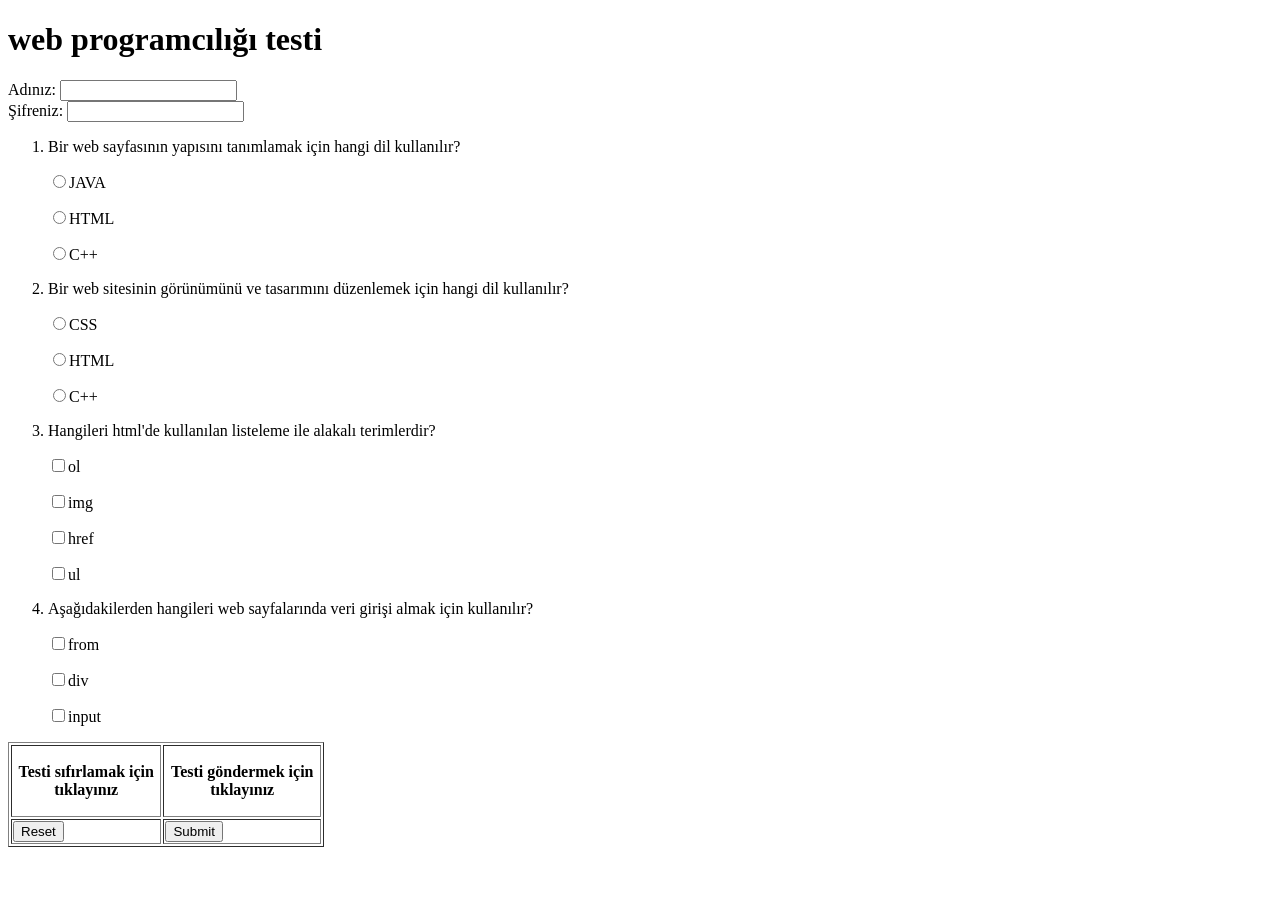
<file: hafta1/index.html>
<!DOCTYPE html>
<html lang="en">
<head>
    <meta charset="UTF-8">
    <meta name="viewport" content="width=device-width, initial-scale=1.0">
    <title>Test</title>
</head>
<body>
    <h1>web programcılığı testi</h1>

    <form action="/action_page.php" target="_blank">
    <label for="name">Adınız:</label>
    <input type="text" name= "label1" id="labelid"><br>

    <label for="password">Şifreniz:</label>
    <input type="password" name="label2" id="pid"><br>

    <ol type="1">
        <li>
            <label for="radio">
                <p>Bir web sayfasının yapısını tanımlamak için hangi dil kullanılır?</p>
            </label>
            <input type="radio" name="radio" id="radioid" <p>JAVA</p> 
            <input type="radio" name="radio" id="radioid" <p>HTML</p> 
            <input type="radio" name="radio" id="radioid" <p>C++</p> 
        </li>
        <li>
            <label for="radio2">
                <p>Bir web sitesinin görünümünü ve tasarımını düzenlemek için hangi dil kullanılır?</p>
            </label>
            <input type="radio" name="radio2" id="radioid2" <p>CSS</p> 
            <input type="radio" name="radio2" id="radioid2" <p>HTML</p> 
            <input type="radio" name="radio2" id="radioid2" <p>C++</p> 
        </li>
        <li>
            <label for="checkbox">
                <p>Hangileri html'de kullanılan listeleme ile alakalı terimlerdir?</p>
            </label>
            <input type="checkbox" name="checkbox" id="checkboxid" <p>ol</p>
            <input type="checkbox" name="checkbox" id="checkboxid" <p>img</p>
            <input type="checkbox" name="checkbox" id="checkboxid" <p>href</p>
            <input type="checkbox" name="checkbox" id="checkboxid" <p>ul</p>
        </li>
        <li>
            <label for="checkbox">
                <p>Aşağıdakilerden hangileri web sayfalarında veri girişi almak için kullanılır?</p>
            </label>
            <input type="checkbox" name="checkbox" id="checkboxid" <p>from</p>
            <input type="checkbox" name="checkbox" id="checkboxid" <p>div</p>
            <input type="checkbox" name="checkbox" id="checkboxid" <p>input</p>
        </li>
    </ol>

    <table style="width: 25%" border="1">
        <tr>
            <th><p>Testi sıfırlamak için tıklayınız</p></th>
            <th><p>Testi göndermek için tıklayınız</p></th>
        </tr>

        <tr>
            <td>
                <label for="reset"></label>
                <input type="reset" name="resetlabel" id="resetid">
            </td>
            <td>
                <label for="submit"></label>
                <input type="submit" name="lastlabel" id="lastid">
            </td>
        </tr>
    </table>
    </form>
    


</body>
</html>
</file>
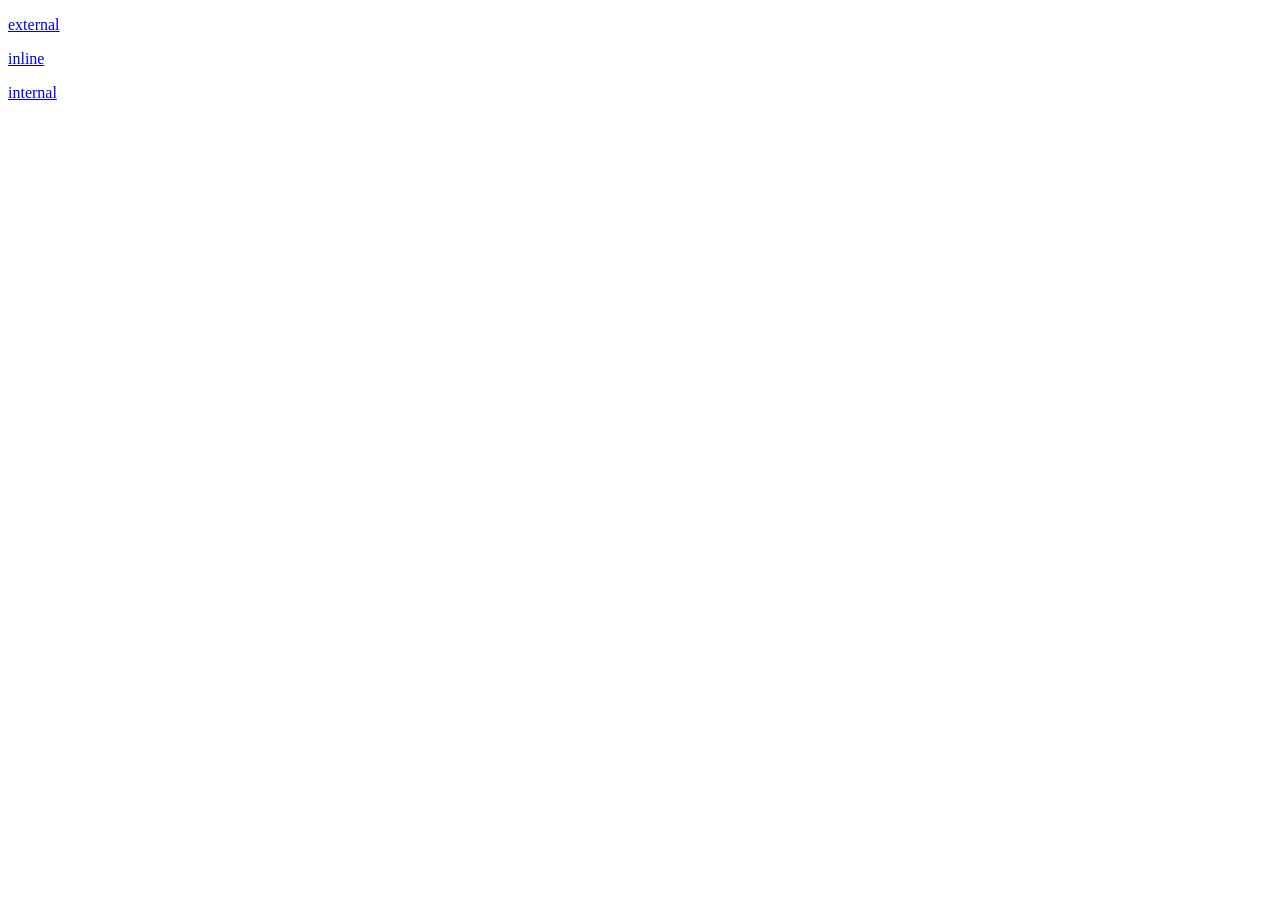
<file: hafta5-6/index.html>
<!DOCTYPE html>
<html lang="en">
<head>
    <meta charset="UTF-8">
    <meta name="viewport" content="width=device-width, initial-scale=1.0">
    <title>Document</title>
</head>
<body>
<p>    <a href="external.html">external</a>
</p>
<p>    <a href="inline.html">inline</a>
</p>
<p>    <a href="internal.html">internal</a>
</p>


</body>
</html>
</file>
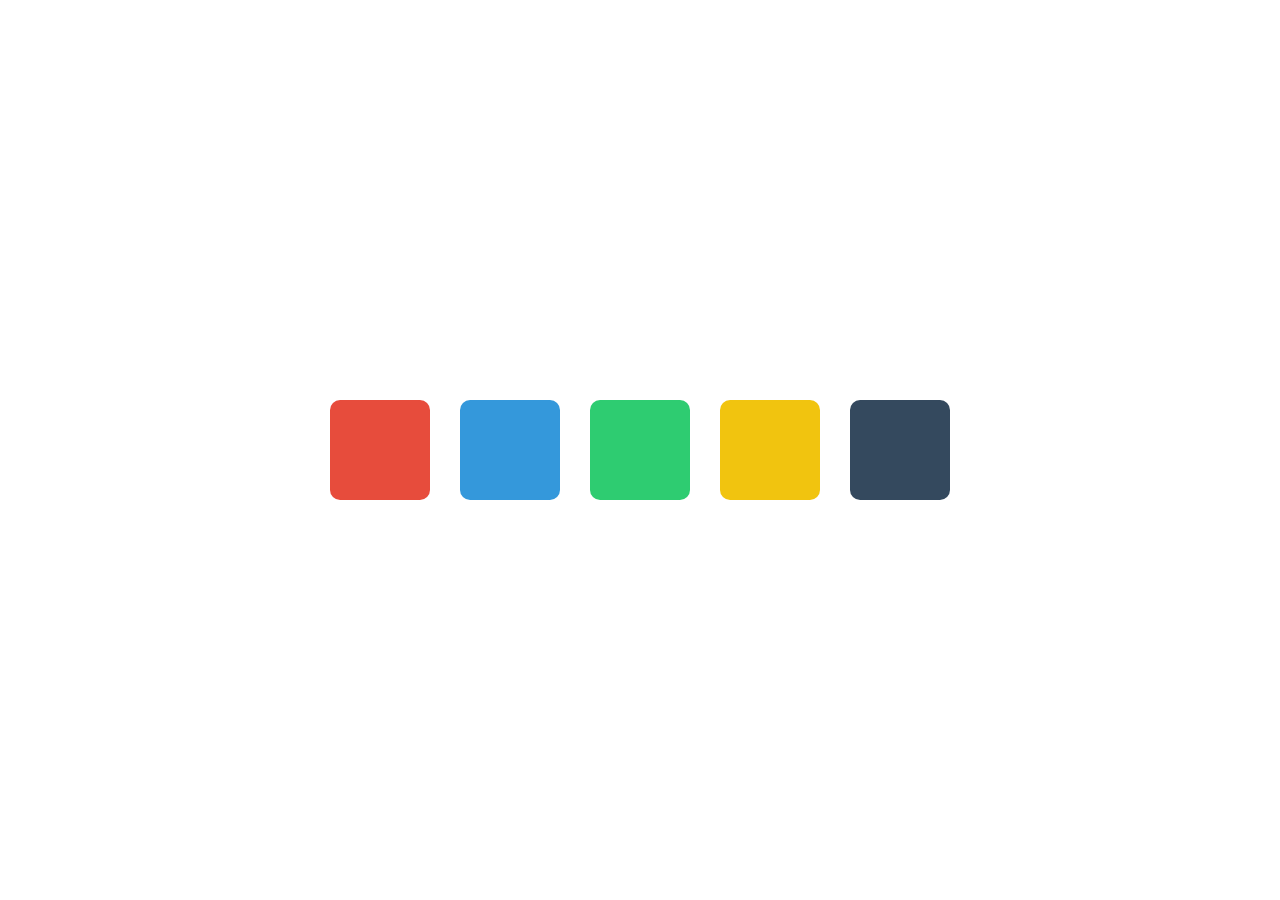
<file: hafta7/index.html>
<!DOCTYPE html>
<html lang="tr">
<head>
    <meta charset="UTF-8">
    <meta name="viewport" content="width=device-width, initial-scale=1.0">
    <title>Animasyon</title>
    <style>
        
        body {
            margin: 0;
            height: 100vh; 
            display: flex;
            justify-content: center; 
            align-items: center;
        }

        div {
            width: 100px;
            height: 100px;
            margin: 15px; 
            text-align: center;
            line-height: 100px; 
            color: white;
            font-family: Arial, sans-serif;
            font-weight: bold;
            border-radius: 10px;
        }

        .kutu1 {
            background-color: #e74c3c;
            position: relative;
            animation-name: yukariAsagi;
            animation-duration: 2s;
            animation-iteration-count: infinite;
            animation-direction: alternate;
        }

        @keyframes yukariAsagi {
            from { top: -20px; }
            to { top: 20px; }
        }

        .kutu2 {
            background-color: #3498db;
            animation-name: buyuRenklendir;
            animation-duration: 3s;
            animation-iteration-count: infinite;
            animation-direction: alternate;
        }

        @keyframes buyuRenklendir {
            0% {
                transform: scale(1);
                background-color: #3498db;
            }
            100% {
                transform: scale(1.3);
                background-color: #8e44ad;
            }
        }

        .kutu3 {
            background-color: #2ecc71;
            animation-name: transparanlik;
            animation-duration: 2s;
            animation-iteration-count: infinite;
            animation-direction: alternate;
        }

        @keyframes transparanlik {
            from { opacity: 1; }
            to { opacity: 0.2; }
        }

        .kutu4 {
            background-color: #f1c40f;
            color: black;
            position: relative;
            animation-name: sagaSola;
            animation-duration: 2s;
            animation-iteration-count: infinite;
            animation-direction: alternate;
        }

        @keyframes sagaSola {
            from { left: -20px; }
            to { left: 20px; }
        }

        .kutu5 {
            background-color: #34495e; 
            animation-name: donme;
            animation-duration: 3s;
            animation-iteration-count: infinite;
            animation-timing-function: linear;
        }

        @keyframes donme {
            from { transform: rotate(0deg); }
            to { transform: rotate(360deg); }
        }

    </style>
</head>
<body>

    <div class="kutu1"></div>

    <div class="kutu2"></div>

    <div class="kutu3"></div>

    <div class="kutu4"></div>

    <div class="kutu5"></div>

</body>
</html>
</file>
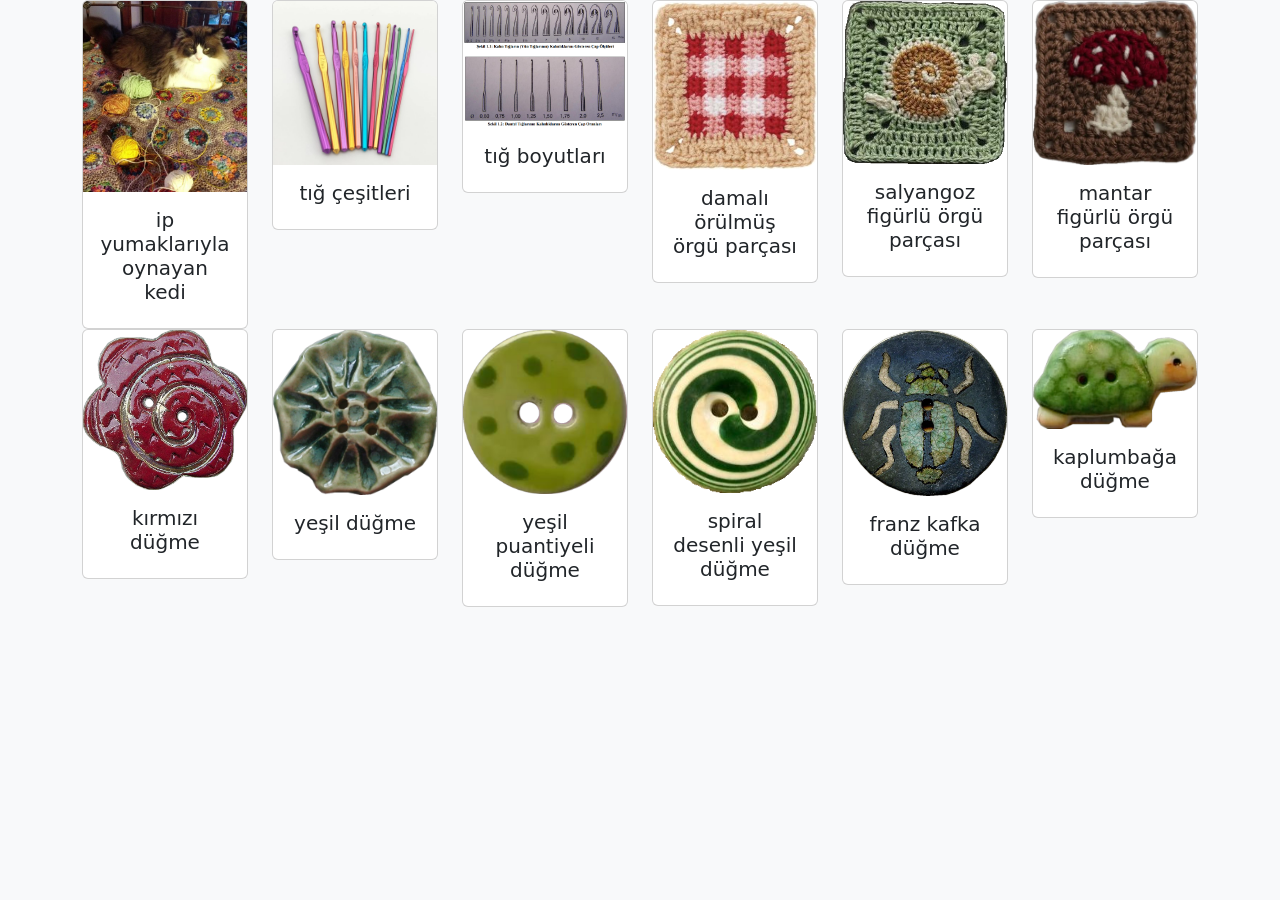
<file: hafta8/index.html>
<!DOCTYPE html>
<html lang="tr">
<head>
  <meta charset="UTF-8">
  <meta name="viewport" content="width=device-width, initial-scale=1.0">
  <title>Kart Düzeni</title>
  <link href="https://cdn.jsdelivr.net/npm/bootstrap@5.3.3/dist/css/bootstrap.min.css" rel="stylesheet">
</head>
<body class="bg-light">

<div class="container">
  <div class="row">
    <div class="col-12 col-sm-6 col-md-4 col-lg-2">
      <div class="card">
        <img src="cat2.jpg" class="card-img-top" alt="Kart görseli">
        <div class="card-body text-center">
          <h5 class="card-title">ip yumaklarıyla oynayan kedi</h5>
        </div>
      </div>
    </div>

    <div class="col-12 col-sm-6 col-md-4 col-lg-2">
      <div class="card">
        <img src="tığ.jpg" class="card-img-top" alt="Kart görseli">
        <div class="card-body text-center">
          <h5 class="card-title">tığ çeşitleri</h5>
        </div>
      </div>
    </div>

    <div class="col-12 col-sm-6 col-md-4 col-lg-2">
      <div class="card">
        <img src="Tig-olculeri.png" class="card-img-top" alt="Kart görseli">
        <div class="card-body text-center">
          <h5 class="card-title">tığ boyutları</h5>
        </div>
      </div>
    </div>

    <div class="col-12 col-sm-6 col-md-4 col-lg-2">
      <div class="card">
        <img src="9d7890bda92c2e1c307357f6618f3681.png" class="card-img-top" alt="Kart görseli">
        <div class="card-body text-center">
          <h5 class="card-title">damalı örülmüş örgü parçası</h5>
        </div>
      </div>
    </div>

    <div class="col-12 col-sm-6 col-md-4 col-lg-2">
      <div class="card">
        <img src="9f4b8feec10e12c184edc1e98c873bd5.png" class="card-img-top" alt="Kart görseli">
        <div class="card-body text-center">
          <h5 class="card-title">salyangoz figürlü örgü parçası</h5>
        </div>
      </div>
    </div>

    <div class="col-12 col-sm-6 col-md-4 col-lg-2">
      <div class="card">
        <img src="21e585bfdcaec24927107dff9b816bf1.png" class="card-img-top" alt="Kart görseli">
        <div class="card-body text-center">
          <h5 class="card-title">mantar figürlü örgü parçası</h5>
        </div>
      </div>
    </div>

    <div class="col-12 col-sm-6 col-md-4 col-lg-2">
      <div class="card">
        <img src="1fec2db7e0aae02176e8bddf21887288.png" class="card-img-top" alt="Kart görseli">
        <div class="card-body text-center">
          <h5 class="card-title">kırmızı düğme</h5>
        </div>
      </div>
    </div>

    <div class="col-12 col-sm-6 col-md-4 col-lg-2">
      <div class="card">
        <img src="4edf163aab25763d37abdf2b275d15ed.png" class="card-img-top" alt="Kart görseli">
        <div class="card-body text-center">
          <h5 class="card-title">yeşil düğme</h5>
        </div>
      </div>
    </div>

    <div class="col-12 col-sm-6 col-md-4 col-lg-2">
      <div class="card">
        <img src="4fc87d5ed3299dba3b2854c43bb1d275.png" class="card-img-top" alt="Kart görseli">
        <div class="card-body text-center">
          <h5 class="card-title">yeşil puantiyeli düğme</h5>
        </div>
      </div>
    </div>

    <div class="col-12 col-sm-6 col-md-4 col-lg-2">
      <div class="card">
        <img src="62bc4a8f9203f8a3c68ebf1e9a833859.png" class="card-img-top" alt="Kart görseli">
        <div class="card-body text-center">
          <h5 class="card-title">spiral desenli yeşil düğme</h5>
        </div>
      </div>
    </div>

    <div class="col-12 col-sm-6 col-md-4 col-lg-2">
      <div class="card">
        <img src="7522d8b6e3480df3209dc2eceb5b3ca7.png" class="card-img-top" alt="Kart görseli">
        <div class="card-body text-center">
          <h5 class="card-title">franz kafka düğme</h5>
        </div>
      </div>
    </div>

    <div class="col-12 col-sm-6 col-md-4 col-lg-2">
      <div class="card">
        <img src="a0911d05151720df7b78670179ffcb45.png" class="card-img-top" alt="Kart görseli">
        <div class="card-body text-center">
          <h5 class="card-title">kaplumbağa düğme</h5>
        </div>
      </div>
    </div>

  </div>
</div>


<script src="https://cdn.jsdelivr.net/npm/bootstrap@5.3.3/dist/js/bootstrap.bundle.min.js"></script>
</body>
</html>
</file>
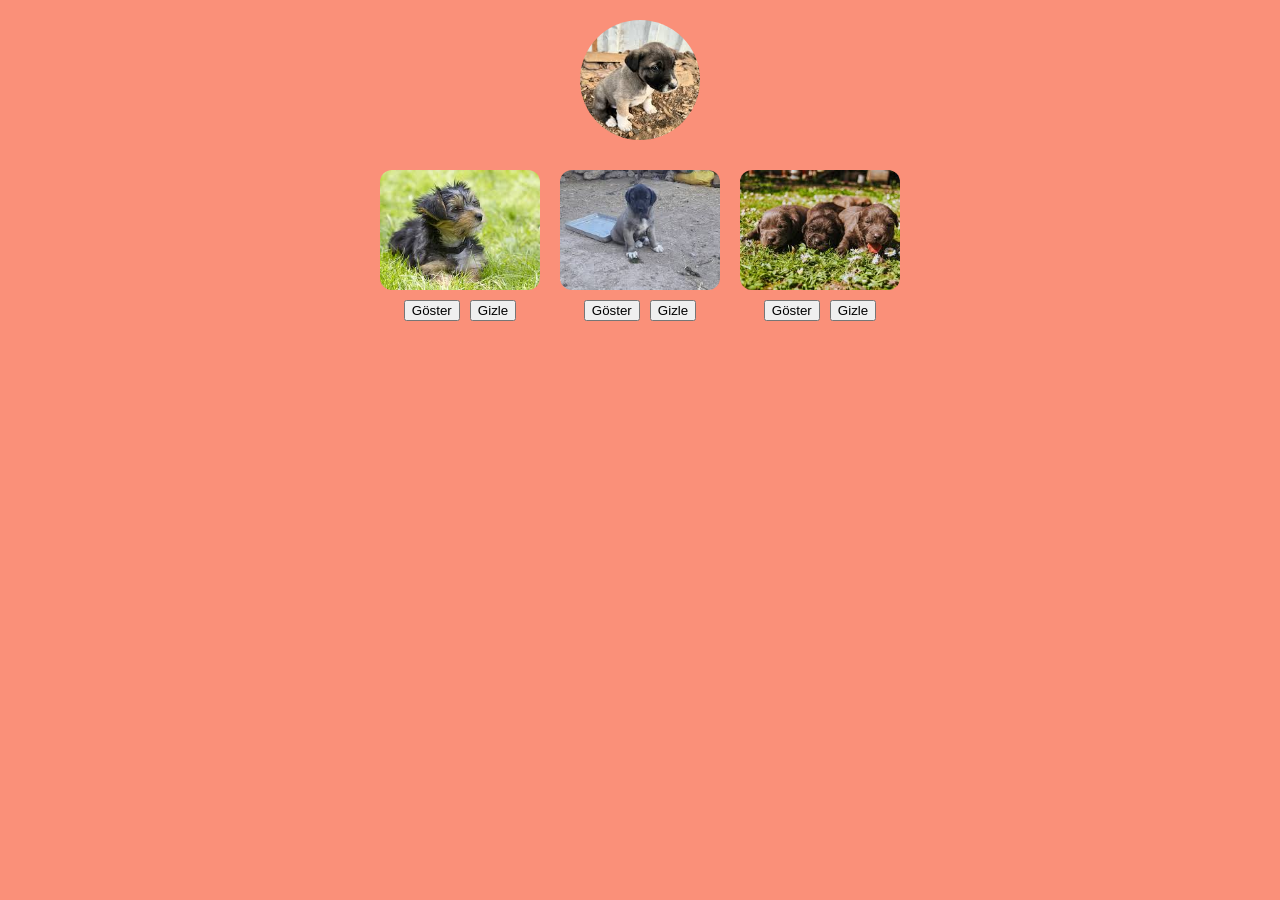
<file: hafta9/index.html>
<!DOCTYPE html>
<html lang="tr">
<head>
<meta charset="UTF-8" />
<meta name="viewport" content="width=device-width, initial-scale=1.0" />
<title>Enik</title>
<style>
  body {
    margin: 0;
    padding: 20px;
    text-align: center;
    transition: background 0.5s;
    font-family: Arial;
  }

  #circle {
    width: 120px;
    height: 120px;
    border-radius: 50%;
    background: #ffd700;
    margin: 0 auto 30px;
    display: flex;
    justify-content: center;
    align-items: center;
    overflow: hidden;
  }

  .box-container {
    display: flex;
    justify-content: center;
    gap: 20px;
    margin-top: 20px;
  }

  .box {
    width: 160px;
    height: 120px;
    background: #f58634;
    border-radius: 12px;
    display: flex;
    justify-content: center;
    align-items: center;
    overflow: hidden;
    flex-direction: column;
  }

  img {
    width: 100%;
    height: 100%;
    object-fit: cover;
  }

  .btns {
    margin-top: 10px;
    display: flex;
    justify-content: center;
    gap: 10px;
  }
</style>

</head>
<body>


<div id="circle">
  <img id="circleImg" src="" />
</div>

<div class="box-container">
  <div>
    <div class="box"><img id="img1" src="images (1).jpeg" /></div>
    <div class="btns">
      <button onclick="showImg('img1')">Göster</button>
      <button onclick="hideImg('img1')">Gizle</button>
    </div>
  </div>

  <div>
    <div class="box"><img id="img2" src="images.jpeg" /></div>
    <div class="btns">
      <button onclick="showImg('img2')">Göster</button>
      <button onclick="hideImg('img2')">Gizle</button>
    </div>
  </div>

  <div>
    <div class="box"><img id="img3" src="images (2).jpeg" /></div>
    <div class="btns">
      <button onclick="showImg('img3')">Göster</button>
      <button onclick="hideImg('img3')">Gizle</button>
    </div>
  </div>
</div>

<script>
  function randomBg() {
    const r = Math.floor(Math.random()*256);
    const g = Math.floor(Math.random()*256);
    const b = Math.floor(Math.random()*256);
    document.body.style.background = `rgb(${r},${g},${b})`;
  }

  const circleImages = [
    "indir (1).jpeg", "indir (2).jpeg", "indir (3).jpeg", "indir (4).jpeg", "indir (5).jpeg",
    "indir (6).jpeg", "indir (7).jpeg", "indir (8).jpeg", "indir (9).jpeg", "indir.jpeg"
  ];

  function randomCircleImg() {
    const pick = Math.floor(Math.random() * circleImages.length);
    document.getElementById("circleImg").src = circleImages[pick];
  }

  function hideImg(id) {
    document.getElementById(id).style.display = "none";
  }

  function showImg(id) {
    document.getElementById(id).style.display = "block";
  }

  randomBg();
  randomCircleImg();
</script>
</body>
</html>
</file>
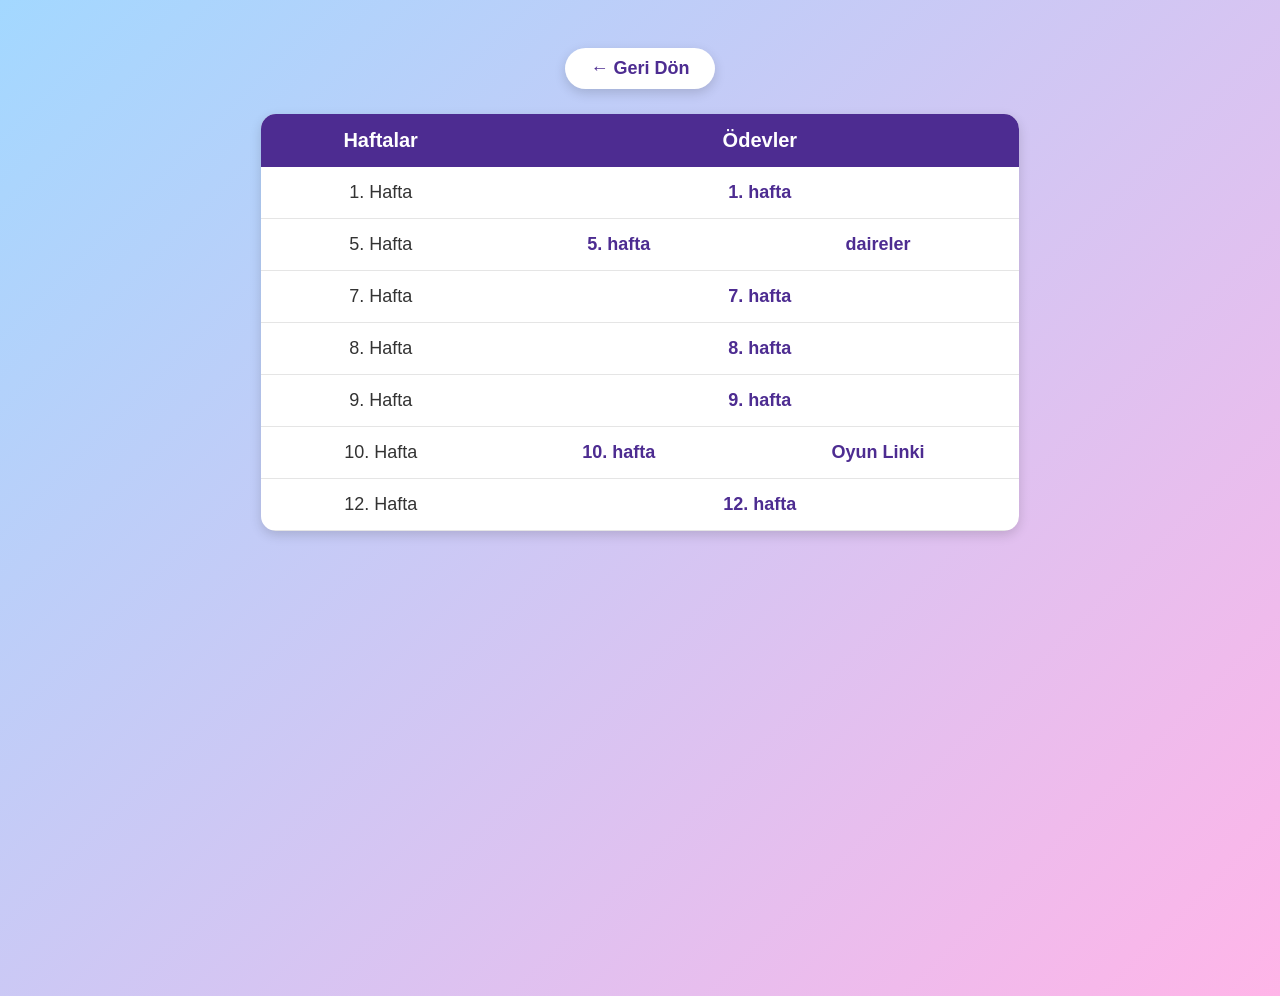
<file: odevler/index.html>
<!DOCTYPE html>
<html lang="en">
<head>
    <meta charset="UTF-8">
    <meta name="viewport" content="width=device-width, initial-scale=1.0">
    <title>Ödev Haftaları</title>

    <style>
        body {
            background: linear-gradient(135deg, #A3D8FF, #FFB5E8);
            min-height: 100vh;
            padding: 40px 0;
            font-family: 'Poppins', sans-serif;
            text-align: center;
        }

        table {
            width: 60%;
            margin: auto;
            background: white;
            border-radius: 15px;
            overflow: hidden;
            border-collapse: collapse;
            box-shadow: 0 4px 12px rgba(0,0,0,0.15);
        }

        th {
            background: #4D2C91;
            color: white;
            padding: 15px;
            font-size: 20px;
        }

        td {
            padding: 15px;
            font-size: 18px;
            color: #333;
            border-bottom: 1px solid rgba(0,0,0,0.1);
        }

        tr:hover {
            background: #FFE3F4;
            transition: 0.3s;
        }

        a {
            text-decoration: none;
            color: #4D2C91;
            font-weight: bold;
            transition: 0.3s;
        }

        a:hover {
            color: #FF3FA4;
        }

       
        .back-btn {
            display: inline-block;
            margin-bottom: 25px;
            padding: 10px 25px;
            background: white;
            border-radius: 30px;
            font-size: 18px;
            font-weight: bold;
            color: #4D2C91;
            text-decoration: none;
            box-shadow: 0 4px 12px rgba(0,0,0,0.15);
            transition: 0.3s ease;
        }

        .back-btn:hover {
            transform: translateY(-5px);
            color: #FF3FA4;
            box-shadow: 0 6px 18px rgba(0,0,0,0.25);
        }
    </style>
</head>

<body>

    <a class="back-btn" href="../index.html">← Geri Dön</a>

    <table>
        <tr>
            <th>Haftalar</th>
            <th colspan = "2">Ödevler</th>
        </tr>

        <tr>
            <td>1. Hafta</td>
            <td colspan = "2"><a href="../hafta1/index.html">1. hafta</a></td>
        </tr>

        <tr>
            <td>5. Hafta</td>
            <td><a href="../hafta5-6/index.html">5. hafta</a></td>
            <td><a href="../hafta5-6/daireler/index.html">daireler</a></td>
        </tr>

        <tr>
            <td>7. Hafta</td>
            <td colspan = "2"><a href="../hafta7/index.html">7. hafta</a></td>
        </tr>

        <tr>
            <td>8. Hafta</td>
            <td colspan = "2"><a href="../hafta8/index.html">8. hafta</a></td>
        </tr>

        <tr>
            <td>9. Hafta</td>
            <td colspan = "2"><a href="../hafta9/index.html">9. hafta</a></td>
        </tr>

        <tr>
            <td>10. Hafta</td>
            <td><a href="../oyun/index.html">10. hafta</a></td>
            <td><a href="https://github.com/he-is-talha/html-css-javascript-games/tree/main/19-Flappy-Bird-Game">Oyun Linki</a></td>
        </tr>

        <tr>
            <td>12. Hafta</td>
            <td colspan = "2"><a href="../hafta12/yagmur.php">12. hafta</a></td>
        </tr>
        
    </table>

</body>
</html>
</file>
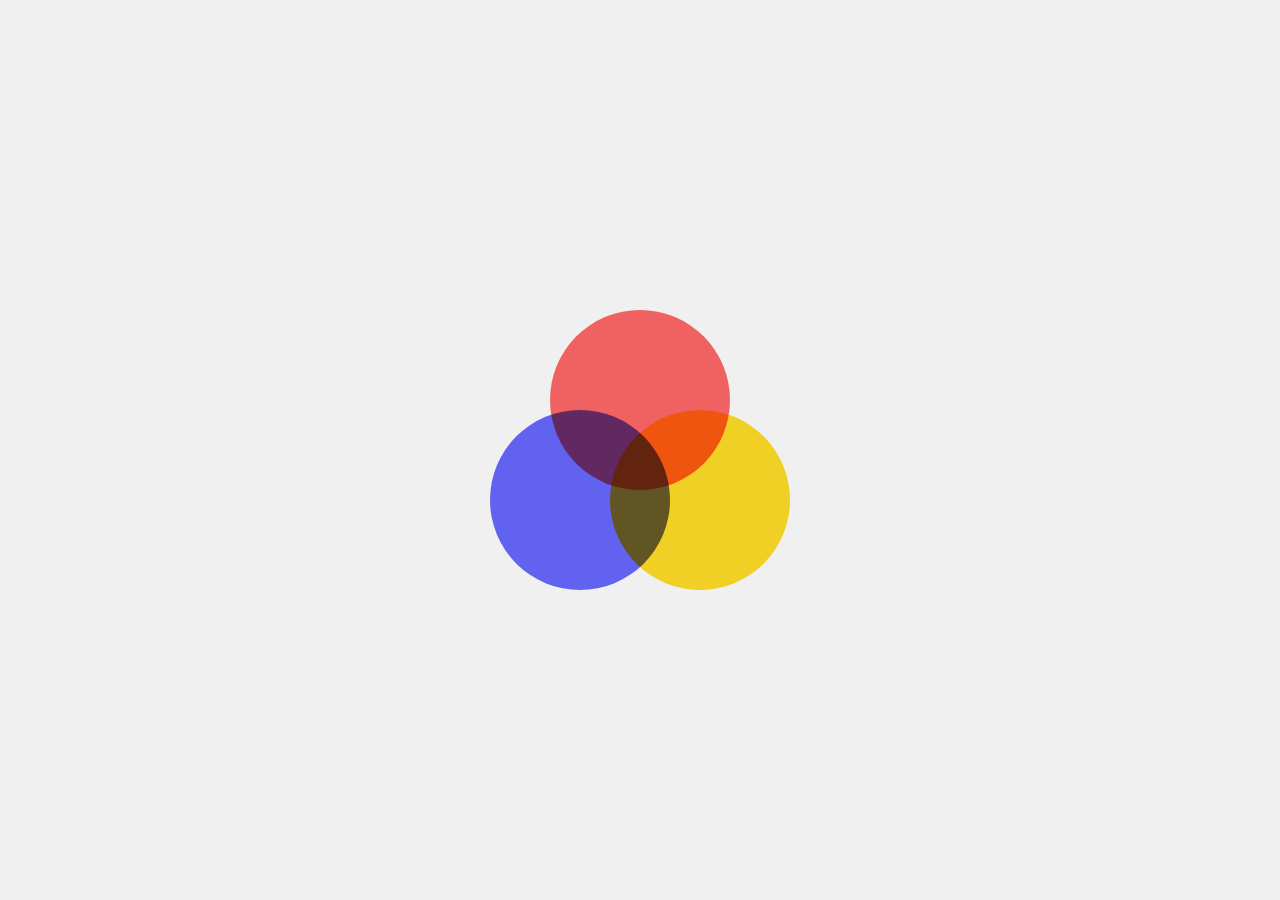
<file: hafta5-6/daireler/index.html>
<!DOCTYPE html>
<html lang="tr">
<head>
    <meta charset="UTF-8">
    <meta name="viewport" content="width=device-width, initial-scale=1.0">
    <title>Daireler</title>
    <style>
        body {
            display: flex;
            justify-content: center;
            align-items: center;
            height: 100vh;
            margin: 0;
            background-color: #f0f0f0;
        }

        .container {
            position: relative;
            width: 300px;
            height: 280px;
        }

        .daire {
            position: absolute;
            width: 180px;
            height: 180px;
            border-radius: 50%;
            opacity: 0.85;
            mix-blend-mode: multiply; 
        }

        .kirmizi {
            background-color: #ff4d4d;
            top: 0;
            left: 50%;
            transform: translateX(-50%);
            z-index: 1;
        }

        .mavi {
            background-color: #4d4dff;
            bottom: 0;
            left: 0;
            z-index: 2;
        }

        .sari {
            background-color: #ffd700;
            bottom: 0;
            right: 0;
            z-index: 3;
        }
    </style>
</head>
<body>

    <div class="container">
        <div class="daire kirmizi"></div>
        <div class="daire mavi"></div>
        <div class="daire sari"></div>
    </div>

</body>
</html>
</file>
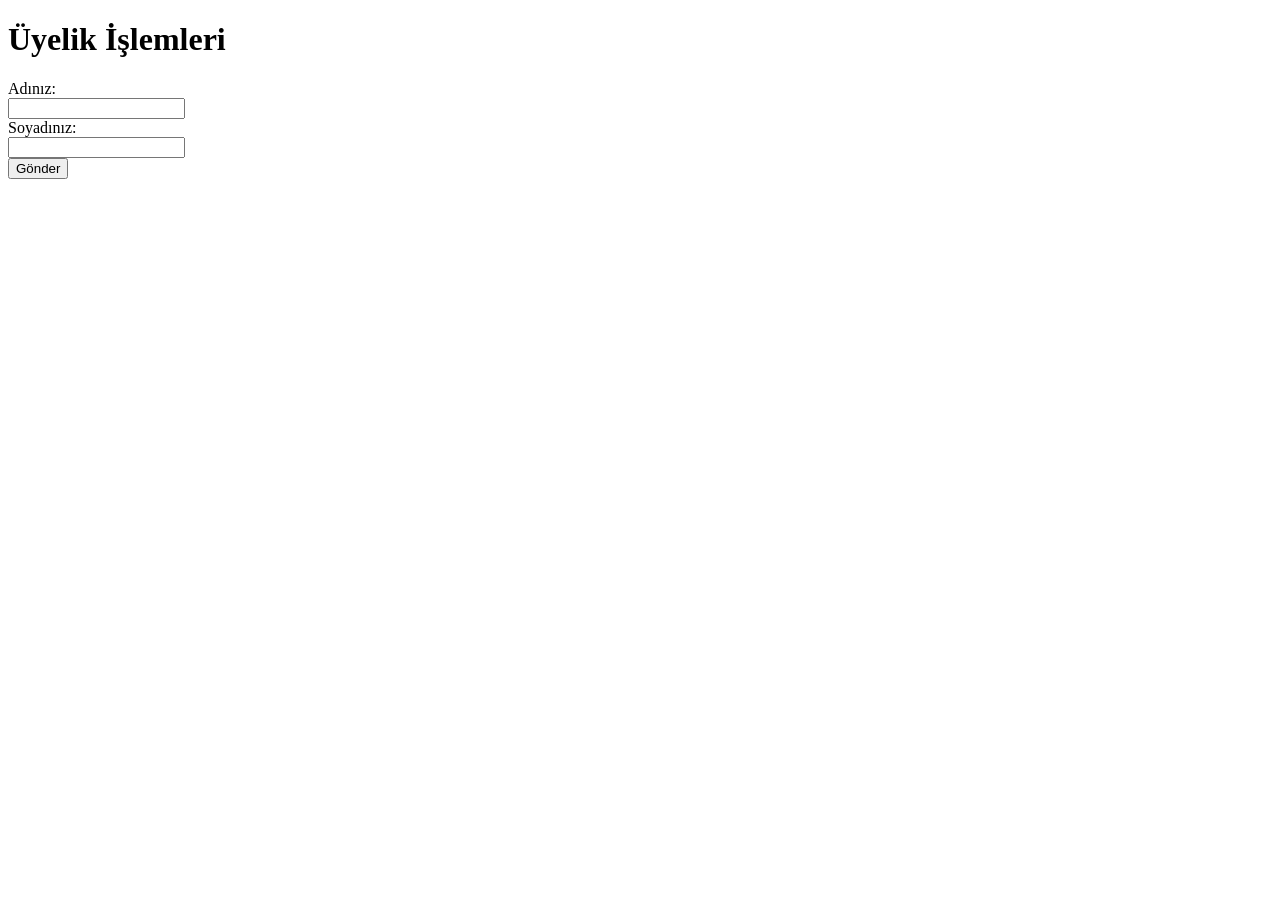
<file: hafta1/form1.html>
<!DOCTYPE html>
<html lang="en">
<head>
    <meta charset="UTF-8">
    <meta name="viewport" content="width=device-width, initial-scale=1.0">
    <title>Document</title>
</head>
<body>
    
    <h1>Üyelik İşlemleri</h1>

    <form action="/action_page.php" target="_blank">
        <label for="fname">Adınız:</label><br>
        <input type="text" name="isim" id="isim"><br>
        <label for="lname">Soyadınız:</label><br>
        <input type="text" name="soyisim" id="soyisim"><br>
        <input type="submit" value="Gönder">
    </form>
    

</body>
</html>
</file>
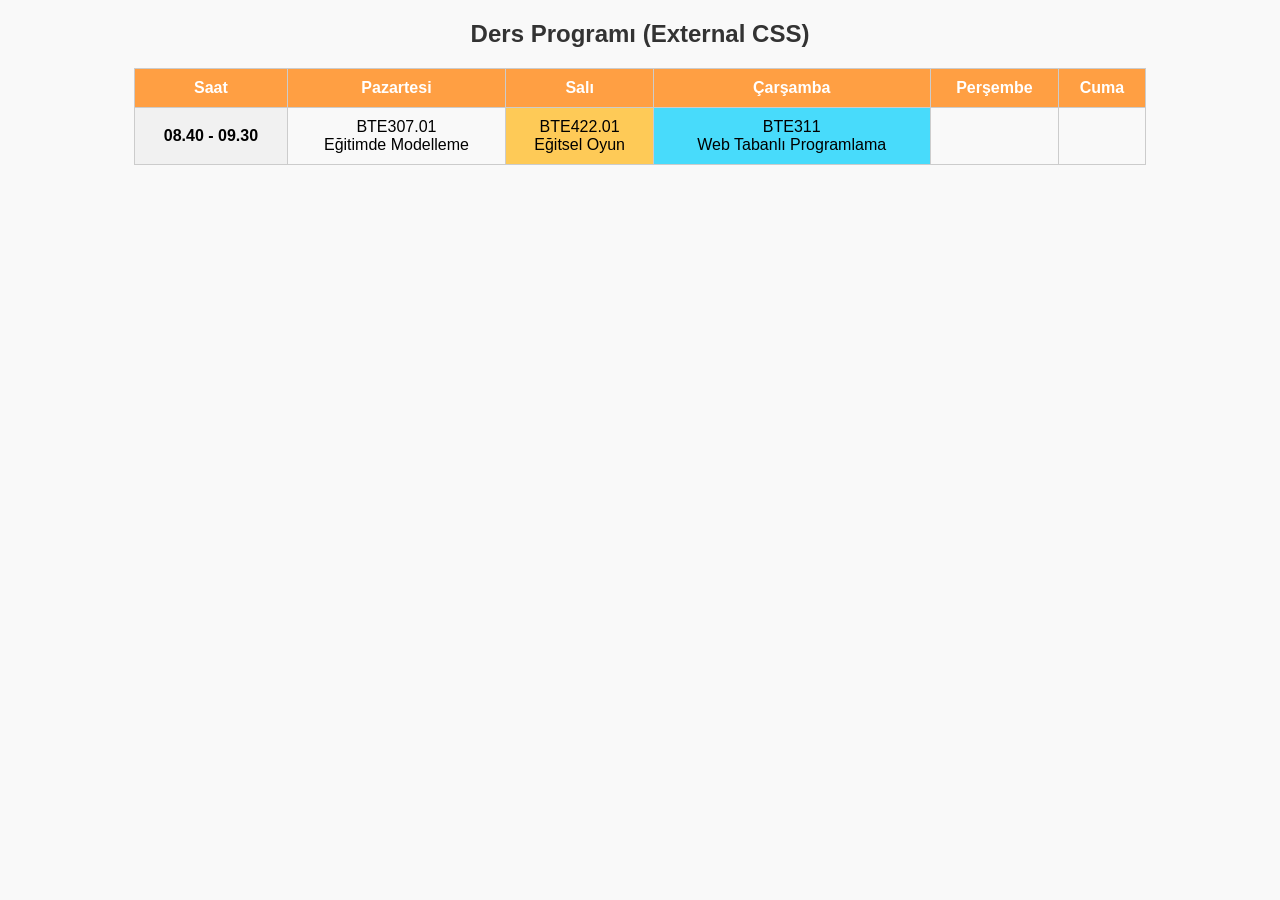
<file: hafta5-6/external.html>
<!DOCTYPE html>
<html lang="tr">
<head>
<meta charset="UTF-8">
<title>Ders Programı - External CSS</title>
<link rel="stylesheet" href="style.css">
</head>
<body>
<h2>Ders Programı (External CSS)</h2>
<table>
  <tr>
    <th>Saat</th><th>Pazartesi</th><th>Salı</th><th>Çarşamba</th><th>Perşembe</th><th>Cuma</th>
  </tr>
  <tr>
    <td>08.40 - 09.30</td>
    <td>BTE307.01<br>Eğitimde Modelleme</td>
    <td class="orange">BTE422.01<br>Eğitsel Oyun</td>
    <td class="blue">BTE311<br>Web Tabanlı Programlama</td>
    <td></td><td></td>
  </tr>
</table>
</body>
</html>
</file>
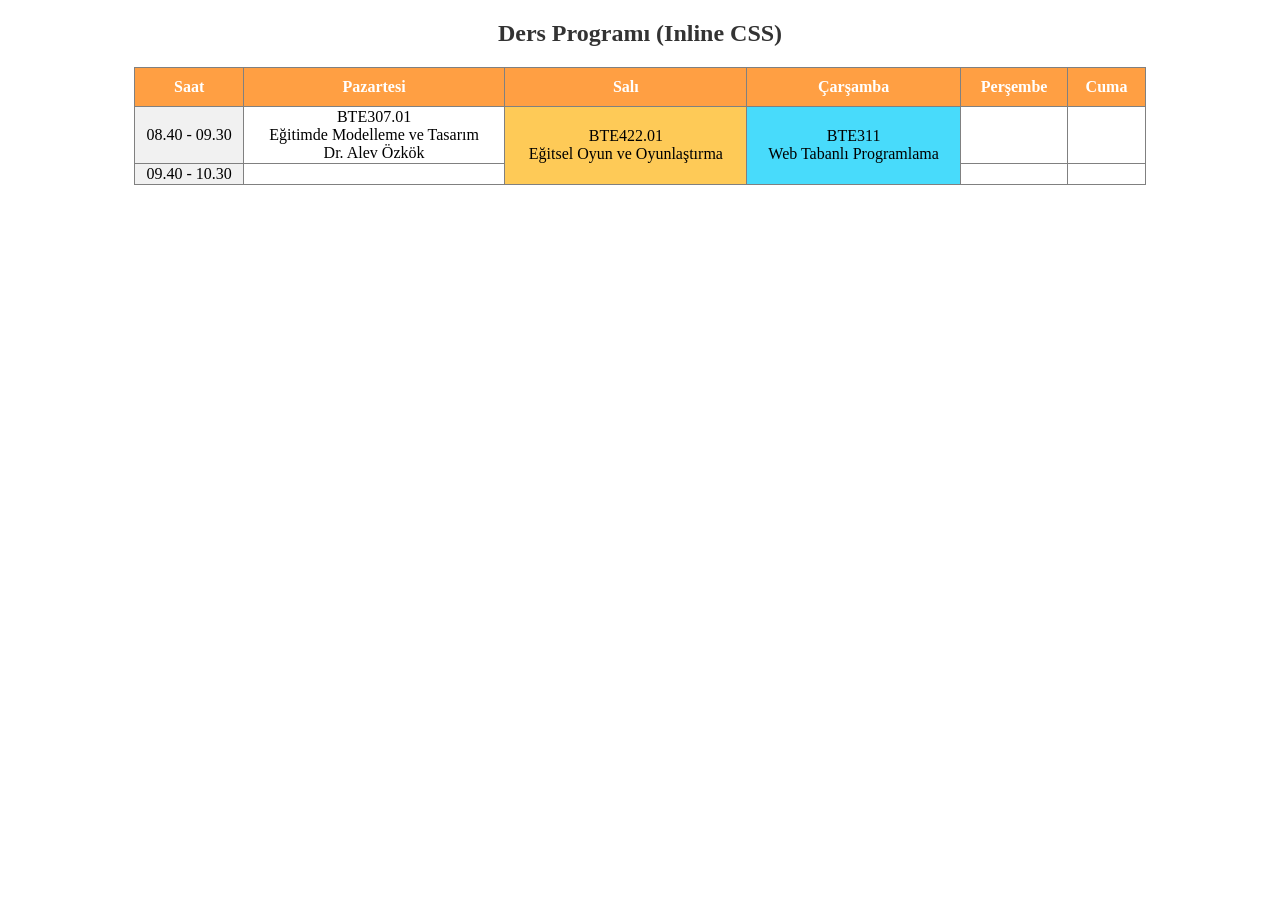
<file: hafta5-6/inline.html>
<!DOCTYPE html>
<html lang="tr">
<head>
<meta charset="UTF-8">
<title>Ders Programı - Inline CSS</title>
</head>
<body>
<h2 style="text-align:center; color:#333;">Ders Programı (Inline CSS)</h2>
<table border="1" style="border-collapse:collapse; width:80%; margin:auto; text-align:center;">
  <tr style="background-color:#ff9f43; color:white;">
    <th style="padding:10px;">Saat</th>
    <th style="padding:10px;">Pazartesi</th>
    <th style="padding:10px;">Salı</th>
    <th style="padding:10px;">Çarşamba</th>
    <th style="padding:10px;">Perşembe</th>
    <th style="padding:10px;">Cuma</th>
  </tr>
  <tr>
    <td style="background-color:#f1f1f1;">08.40 - 09.30</td>
    <td>BTE307.01<br>Eğitimde Modelleme ve Tasarım<br>Dr. Alev Özkök</td>
    <td rowspan="2" style="background-color:#feca57;">BTE422.01<br>Eğitsel Oyun ve Oyunlaştırma</td>
    <td rowspan="2" style="background-color:#48dbfb;">BTE311<br>Web Tabanlı Programlama</td>
    <td></td><td></td>
  </tr>
  <tr>
    <td style="background-color:#f1f1f1;">09.40 - 10.30</td>
    <td></td><td></td><td></td>
  </tr>
</table>
</body>
</html>
</file>
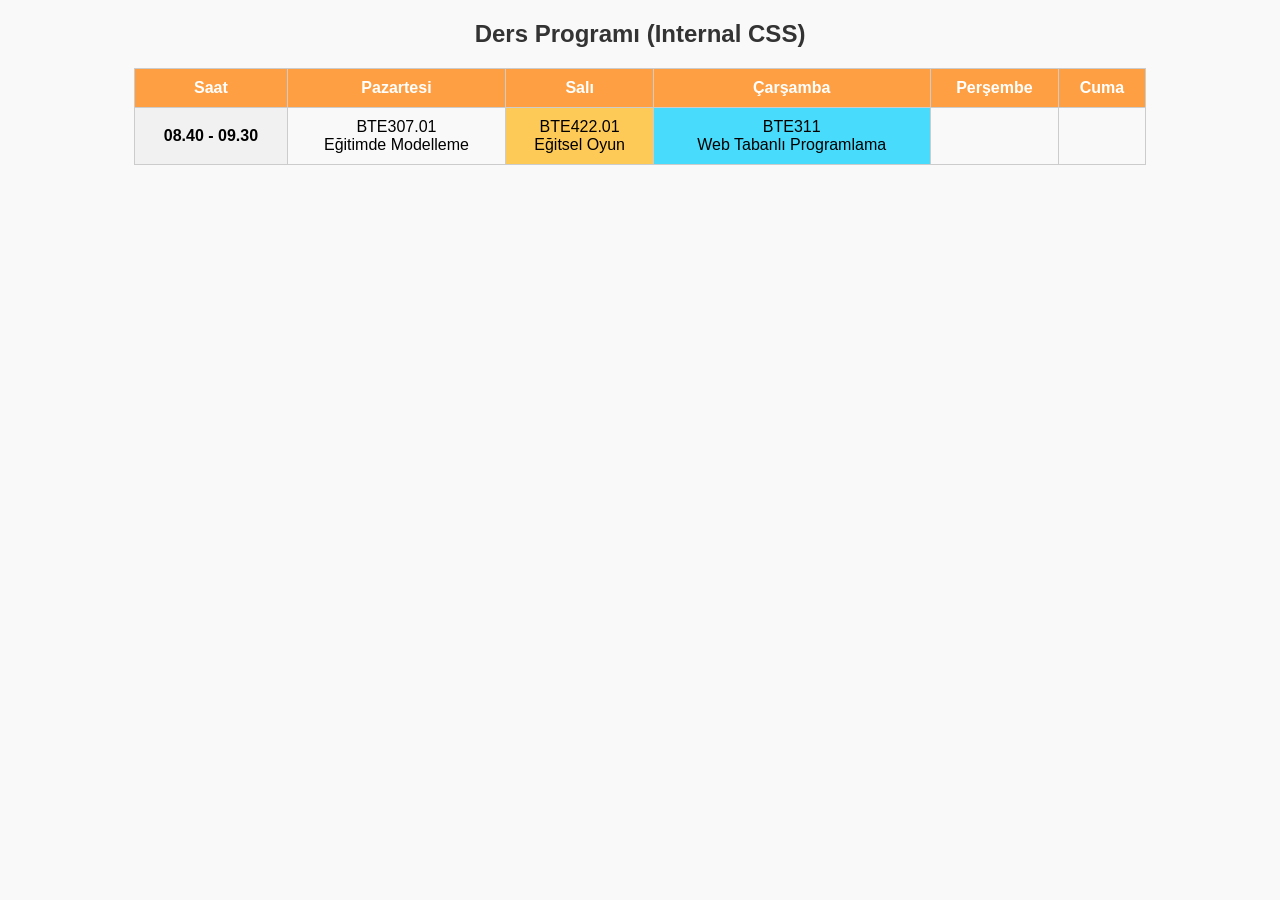
<file: hafta5-6/internal.html>
<!DOCTYPE html>
<html lang="tr">
<head>
<meta charset="UTF-8">
<title>Ders Programı - Internal CSS</title>
<style>
  body { font-family: Arial; background-color:#f9f9f9; }
  h2 { text-align:center; color:#333; }
  table { border-collapse:collapse; width:80%; margin:auto; text-align:center; }
  th, td { border:1px solid #ccc; padding:10px; }
  th { background-color:#ff9f43; color:white; }
  td:first-child { background-color:#f1f1f1; font-weight:bold; }
  .orange { background-color:#feca57; }
  .blue { background-color:#48dbfb; }
</style>
</head>
<body>
<h2>Ders Programı (Internal CSS)</h2>
<table>
  <tr>
    <th>Saat</th><th>Pazartesi</th><th>Salı</th><th>Çarşamba</th><th>Perşembe</th><th>Cuma</th>
  </tr>
  <tr>
    <td>08.40 - 09.30</td>
    <td>BTE307.01<br>Eğitimde Modelleme</td>
    <td class="orange">BTE422.01<br>Eğitsel Oyun</td>
    <td class="blue">BTE311<br>Web Tabanlı Programlama</td>
    <td></td><td></td>
  </tr>
</table>
</body>
</html>
</file>
<file: hafta5-6/style.css>
body {
  font-family: Arial;
  background-color: #f9f9f9;
}
h2 {
  text-align: center;
  color: #333;
}
table {
  border-collapse: collapse;
  width: 80%;
  margin: auto;
  text-align: center;
}
th, td {
  border: 1px solid #ccc;
  padding: 10px;
}
th {
  background-color: #ff9f43;
  color: white;
}
td:first-child {
  background-color: #f1f1f1;
  font-weight: bold;
}
.orange { background-color: #feca57; }
.blue { background-color: #48dbfb; }
</file>
